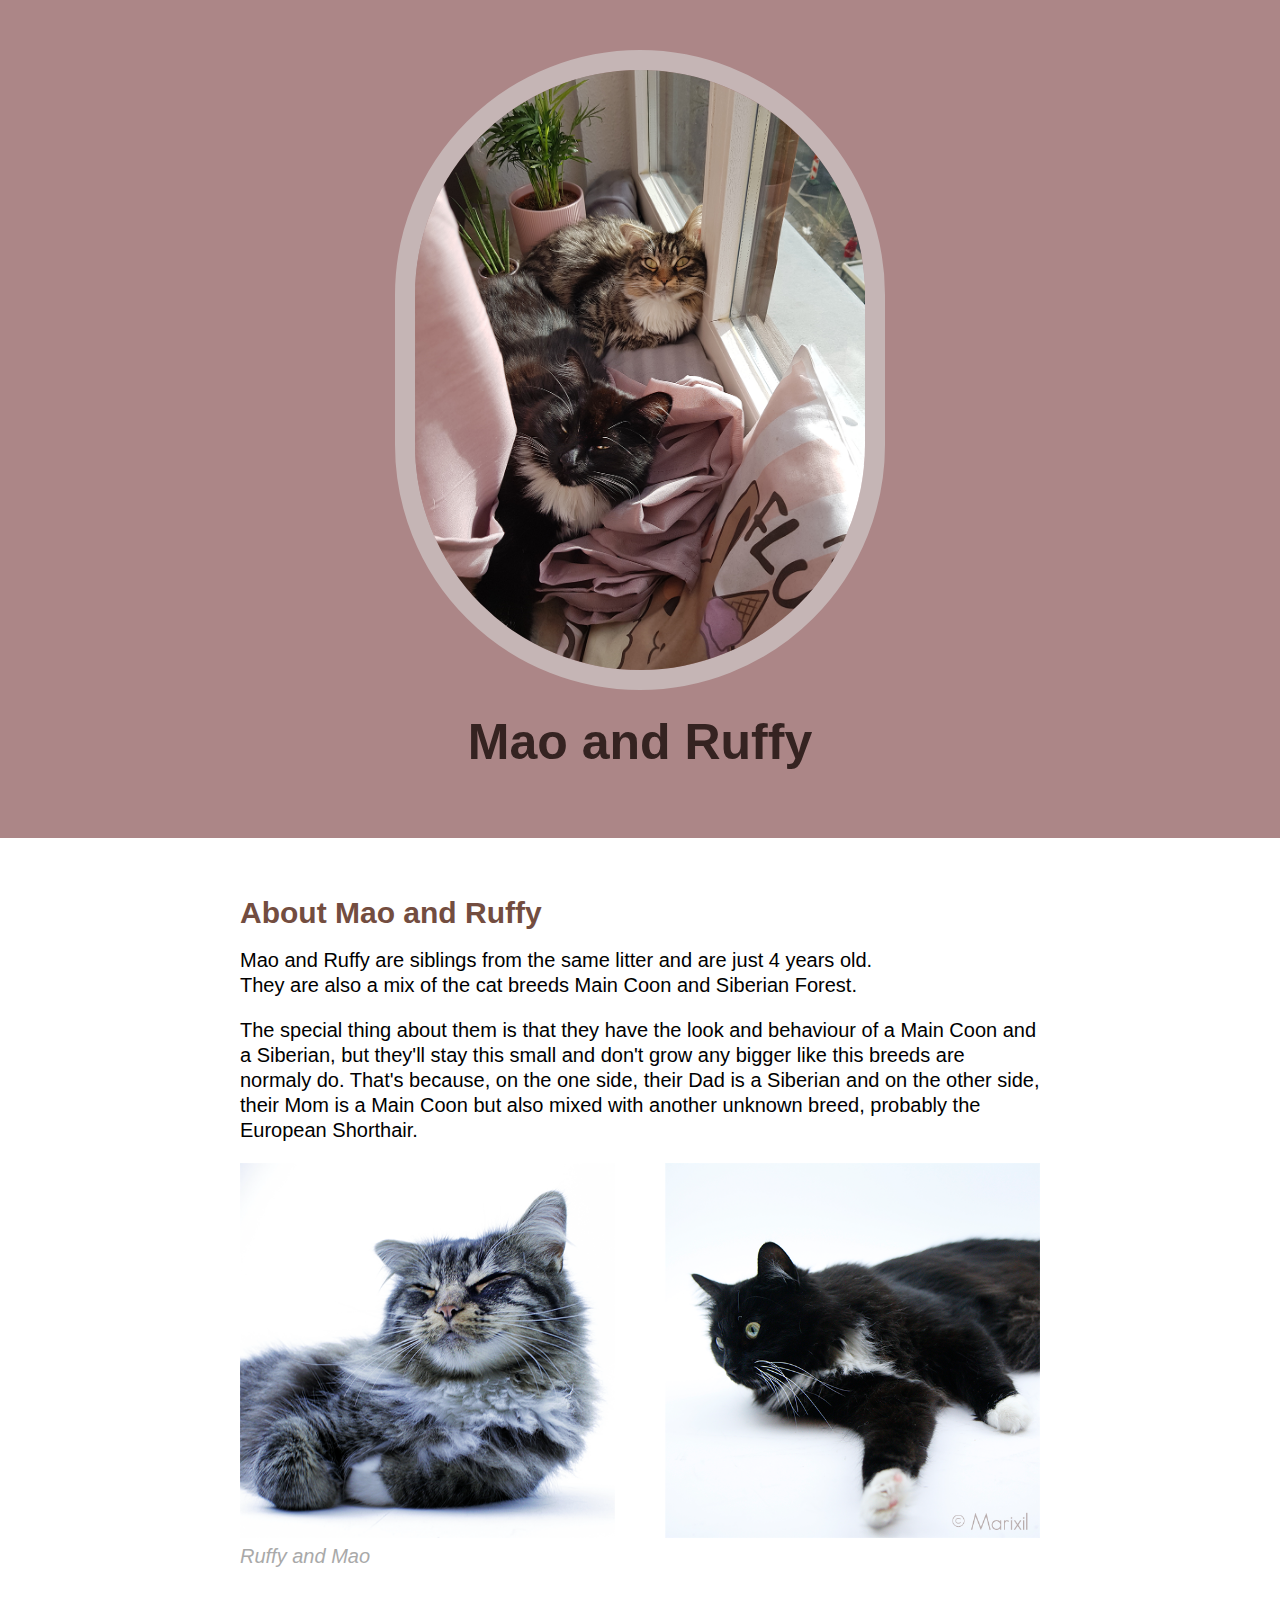
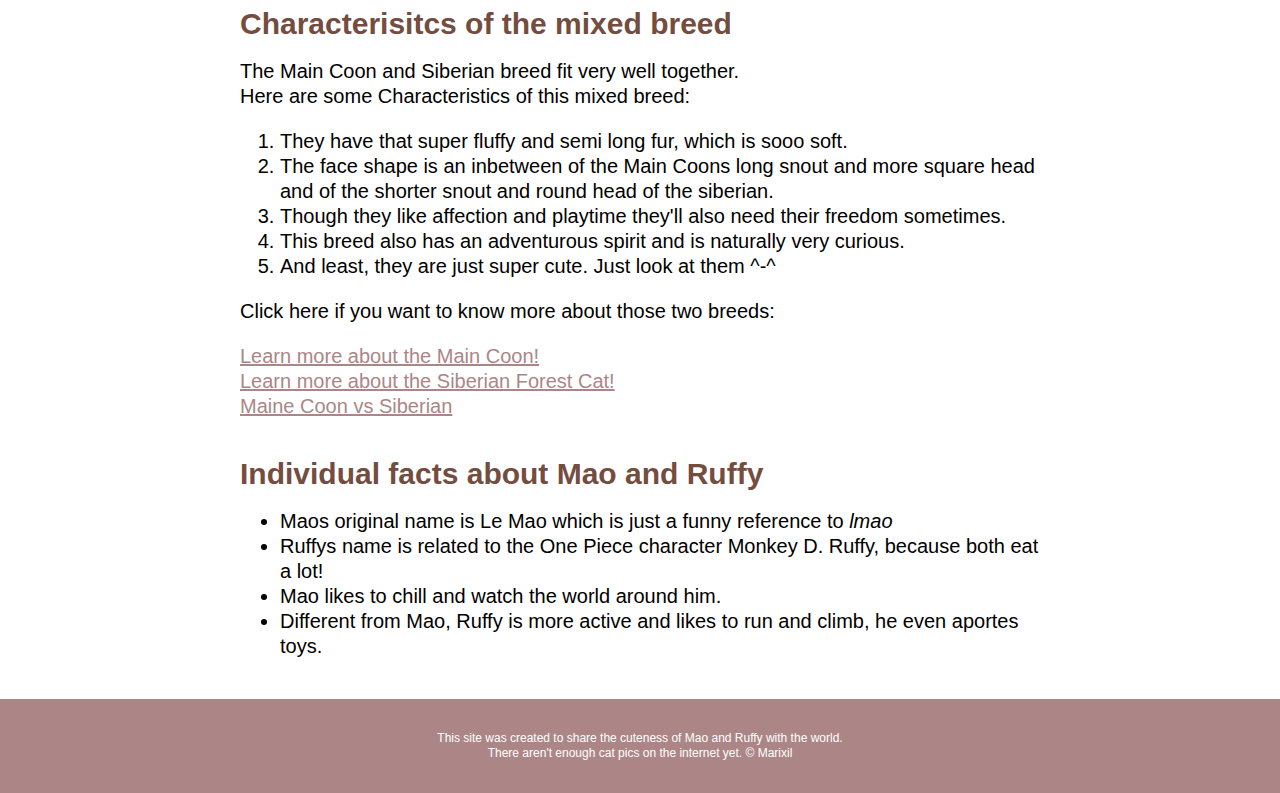
<file: index.html>
<!DOCTYPE html>
<html>
<head>
	<meta charset="utf-8">
	<meta name="viewport" content="width=device-width, initial-scale=1">
	<title>Meet Mao and Ruffy</title>
	<link rel="icon" href="img/catlogo.png">
	<link rel="stylesheet" type="text/css" href="css/cats.css">
</head>
<body>
	<!-- header element-->
	<header>
		<img src="img/20200229_135935.png">
		<h1>Mao and Ruffy</h1>
	</header>
	<!-- main element-->
	<main>
		<h2>About Mao and Ruffy</h2>
		<p>Mao and Ruffy are siblings from the same litter and are just 4 years old.<br>
		They are also a mix of the cat breeds Main Coon and Siberian Forest.</p>
		<p>The special thing about them is that they have the look and behaviour of a Main Coon and a Siberian, but they'll stay this small and don't grow any bigger like this breeds are normaly do. That's because, on the one side, their Dad is a Siberian and on the other side, their Mom is a Main Coon but also mixed with another unknown breed, probably the European Shorthair.</p>
		
		<img src="img/maoruffy.png">
		<p class="caption">Ruffy and Mao</p>
		<h2>Characterisitcs of the mixed breed</h2>
		<p>The Main Coon and Siberian breed fit very well together.<br> 
		Here are some Characteristics of this mixed breed:</p>
		<ol> 
			<li>They have that super fluffy and semi long fur, which is sooo soft. </li>
			<li>The face shape is an inbetween of the Main Coons long snout and more square head and of the shorter snout and round head of the siberian.</li>
			<li>Though they like affection and playtime they'll also need their freedom sometimes.</li>
			<li>This breed also has an adventurous spirit and is naturally very curious.</li>
			<li>And least, they are just super cute. Just look at them ^-^</li>
		</ol>
		<p>Click here if you want to know more about those two breeds:</p>
		<a href="https://www.mainecooncentral.com/" target="_blank" title="www.mainecooncentral.com"> Learn more about the Main Coon!</a> <br>
		<a href="https://www.purina.co.uk/find-a-pet/cat-breeds/siberian-forest" target="_blank" title="https://www.purina.co.uk/find-a-pet/cat-breeds/siberian-forest"> Learn more about the Siberian Forest Cat!</a><br>
		<a href="https://thelittlecarnivore.com/en/blog/what-are-the-differences-maine-coon-siberian-cats" target="_blank" title="https://thelittlecarnivore.com/en/blog/what-are-the-differences-maine-coon-siberian-cats">Maine Coon vs Siberian</a>
		<h2>Individual facts about Mao and Ruffy</h2>
		<ul>
			<li>Maos original name is Le Mao which is just a funny reference to <i>lmao</i></li>
			<li>Ruffys name is related to the One Piece character Monkey D. Ruffy, because both eat a lot!</li>
			<li>Mao likes to chill and watch the world around him.</li>
			<li>Different from Mao, Ruffy is more active and likes to run and climb, he even aportes toys.</li>
		</ul>
	</main>
	
		<!-- Footer element -->
		<footer>
			<p>This site was created to share the cuteness of Mao and Ruffy with the world.<br> There aren't enough cat pics on the internet yet.
			&copy; Marixil</p>
</body>
</html>
</file>
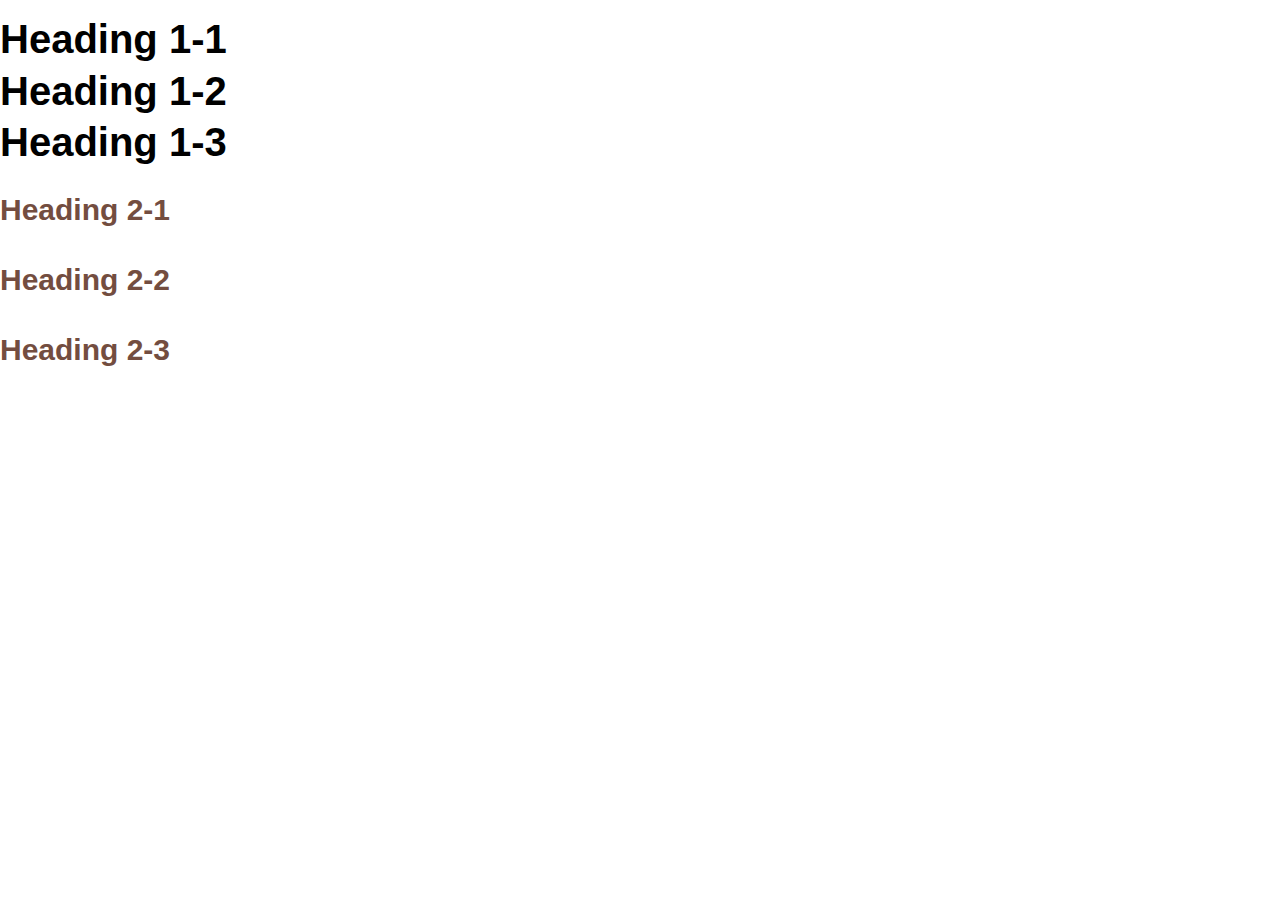
<file: Style-test.html>
<!DOCTYPE html>
<html>
<head>
	<meta charset="utf-8">
	<meta name="viewport" content="width=device-width, initial-scale=1">
	<title>Style test</title>
	<link rel="stylesheet" type="text/css" href="css/cats.css">
	

	
</head>
<body>
	<h1>Heading 1-1</h1>
	<h1>Heading 1-2</h1>
	<h1>Heading 1-3</h1>
	<h2>Heading 2-1</h2>
	<h2>Heading 2-2</h2>
	<h2>Heading 2-3</h2>
</body>
</html>
</file>
<file: css/cats.css>
body{
	margin: 0;
	font-size: 20px;
	line-height: 25px;
	font-family: Arial, sans-serif;
}

header{
	background-color: #ac8687;
	text-align: center;
	padding-top: 50px;
	padding-bottom: 50px;
}

header h1{
	font-size: 50px; 
	color: #352321;
	
}

header img{
	border-radius: 350px;
	height: 600px;
	border: 20px solid #c5b5b5;
}

@media only screen and (max-width: 768px) {
 /* For mobile phones: */
 header img{
 
  max-width: 80%;
  height:100%;
 
 }
 header h1{
 	line-height: 1.2;
 }

  }

h1, h2{
	font-family:Georgia, Gill Sans, sans-serif;
}

h2{
 font-size: 30px; 
 color: #734d40;
 margin: 40px 0 20px;
 line-height: 1;
}


main{
	max-width: 800px;
	margin: 0 auto;
	padding: 20px;
}
main img{
	max-width: 100%;
}

a{
	color: #ac8687;
}
a:hover{
	color: white;
	background-color: gray;
}
footer{
	background-color: #ac8687;
	text-align: center;
	font-size: 12px;
	line-height: 15px;
	color: white;
	padding: 20px;
	margin: 0;
}

p.caption{
	color: darkgray;
	font-style: italic;
	margin-top:0;
}
</file>
